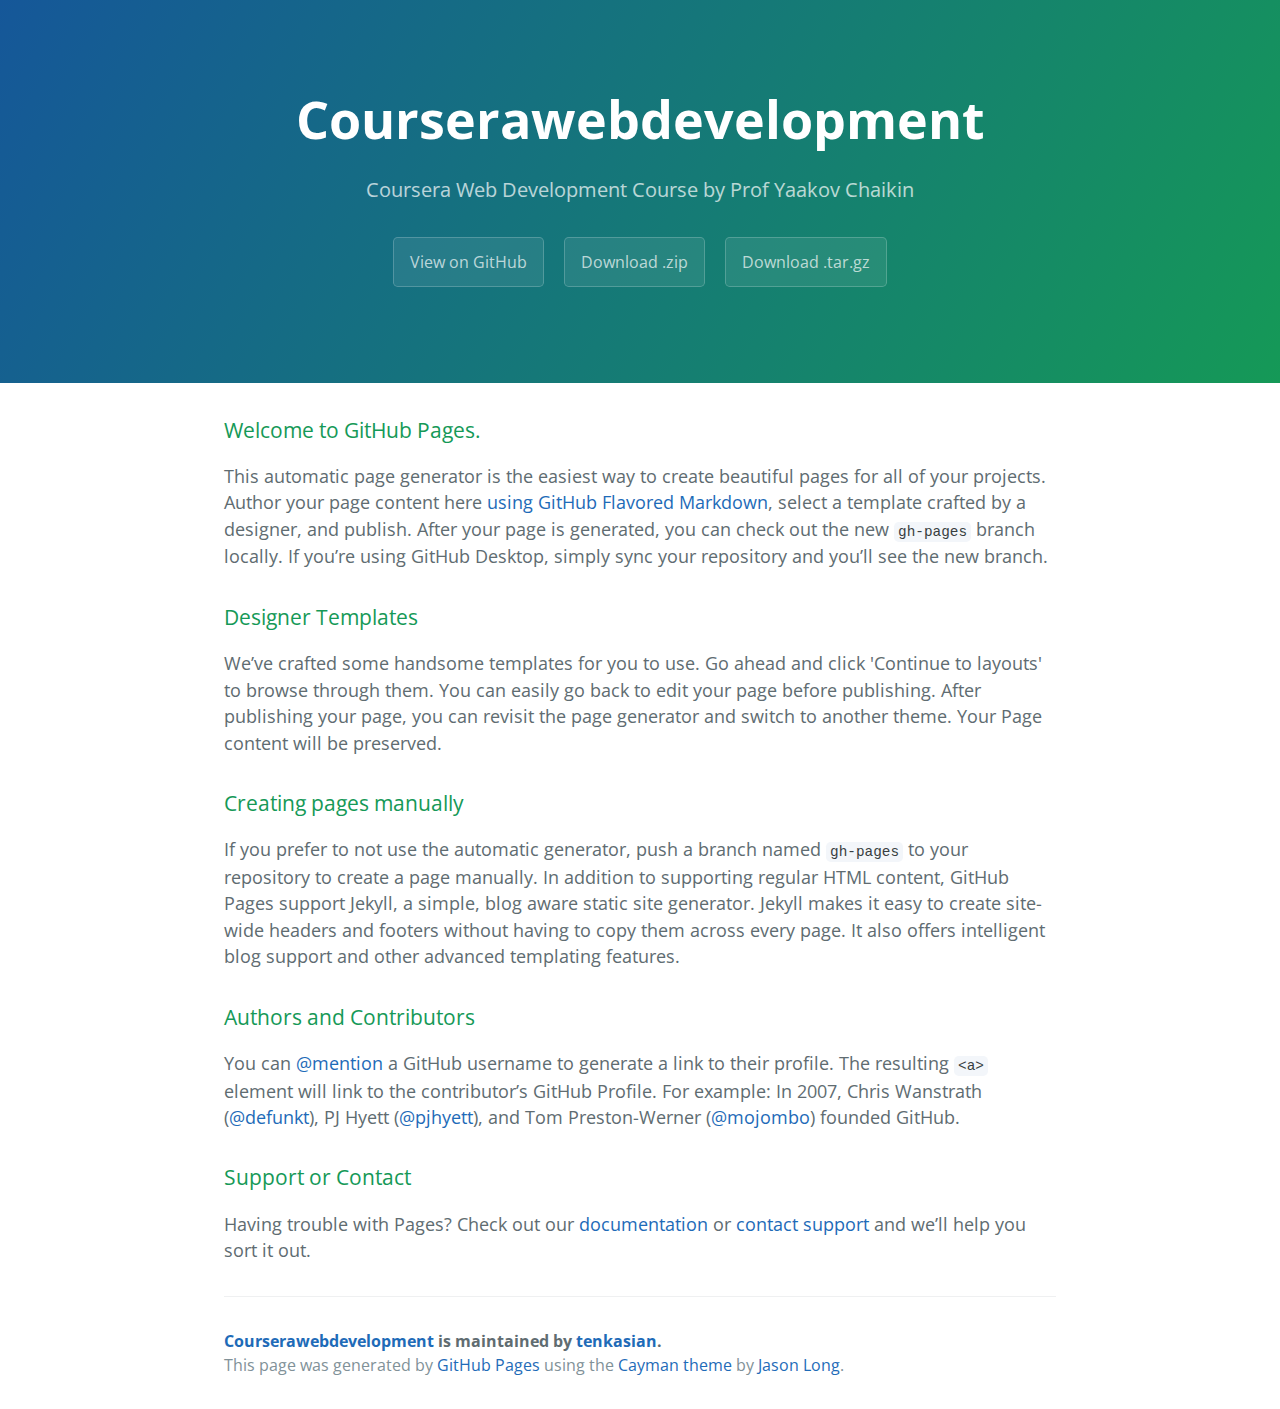
<file: index.html>
<!DOCTYPE html>
<html lang="en-us">
  <head>
    <meta charset="UTF-8">
    <title>Courserawebdevelopment by tenkasian</title>
    <meta name="viewport" content="width=device-width, initial-scale=1">
    <link rel="stylesheet" type="text/css" href="stylesheets/normalize.css" media="screen">
    <link href='https://fonts.googleapis.com/css?family=Open+Sans:400,700' rel='stylesheet' type='text/css'>
    <link rel="stylesheet" type="text/css" href="stylesheets/stylesheet.css" media="screen">
    <link rel="stylesheet" type="text/css" href="stylesheets/github-light.css" media="screen">
  </head>
  <body>
    <section class="page-header">
      <h1 class="project-name">Courserawebdevelopment</h1>
      <h2 class="project-tagline">Coursera Web Development Course by Prof Yaakov Chaikin</h2>
      <a href="https://github.com/tenkasian/CourseraWebDevelopment" class="btn">View on GitHub</a>
      <a href="https://github.com/tenkasian/CourseraWebDevelopment/zipball/master" class="btn">Download .zip</a>
      <a href="https://github.com/tenkasian/CourseraWebDevelopment/tarball/master" class="btn">Download .tar.gz</a>
    </section>

    <section class="main-content">
      <h3>
<a id="welcome-to-github-pages" class="anchor" href="#welcome-to-github-pages" aria-hidden="true"><span aria-hidden="true" class="octicon octicon-link"></span></a>Welcome to GitHub Pages.</h3>

<p>This automatic page generator is the easiest way to create beautiful pages for all of your projects. Author your page content here <a href="https://guides.github.com/features/mastering-markdown/">using GitHub Flavored Markdown</a>, select a template crafted by a designer, and publish. After your page is generated, you can check out the new <code>gh-pages</code> branch locally. If you’re using GitHub Desktop, simply sync your repository and you’ll see the new branch.</p>

<h3>
<a id="designer-templates" class="anchor" href="#designer-templates" aria-hidden="true"><span aria-hidden="true" class="octicon octicon-link"></span></a>Designer Templates</h3>

<p>We’ve crafted some handsome templates for you to use. Go ahead and click 'Continue to layouts' to browse through them. You can easily go back to edit your page before publishing. After publishing your page, you can revisit the page generator and switch to another theme. Your Page content will be preserved.</p>

<h3>
<a id="creating-pages-manually" class="anchor" href="#creating-pages-manually" aria-hidden="true"><span aria-hidden="true" class="octicon octicon-link"></span></a>Creating pages manually</h3>

<p>If you prefer to not use the automatic generator, push a branch named <code>gh-pages</code> to your repository to create a page manually. In addition to supporting regular HTML content, GitHub Pages support Jekyll, a simple, blog aware static site generator. Jekyll makes it easy to create site-wide headers and footers without having to copy them across every page. It also offers intelligent blog support and other advanced templating features.</p>

<h3>
<a id="authors-and-contributors" class="anchor" href="#authors-and-contributors" aria-hidden="true"><span aria-hidden="true" class="octicon octicon-link"></span></a>Authors and Contributors</h3>

<p>You can <a href="https://help.github.com/articles/basic-writing-and-formatting-syntax/#mentioning-users-and-teams" class="user-mention">@mention</a> a GitHub username to generate a link to their profile. The resulting <code>&lt;a&gt;</code> element will link to the contributor’s GitHub Profile. For example: In 2007, Chris Wanstrath (<a href="https://github.com/defunkt" class="user-mention">@defunkt</a>), PJ Hyett (<a href="https://github.com/pjhyett" class="user-mention">@pjhyett</a>), and Tom Preston-Werner (<a href="https://github.com/mojombo" class="user-mention">@mojombo</a>) founded GitHub.</p>

<h3>
<a id="support-or-contact" class="anchor" href="#support-or-contact" aria-hidden="true"><span aria-hidden="true" class="octicon octicon-link"></span></a>Support or Contact</h3>

<p>Having trouble with Pages? Check out our <a href="https://help.github.com/pages">documentation</a> or <a href="https://github.com/contact">contact support</a> and we’ll help you sort it out.</p>

      <footer class="site-footer">
        <span class="site-footer-owner"><a href="https://github.com/tenkasian/CourseraWebDevelopment">Courserawebdevelopment</a> is maintained by <a href="https://github.com/tenkasian">tenkasian</a>.</span>

        <span class="site-footer-credits">This page was generated by <a href="https://pages.github.com">GitHub Pages</a> using the <a href="https://github.com/jasonlong/cayman-theme">Cayman theme</a> by <a href="https://twitter.com/jasonlong">Jason Long</a>.</span>
      </footer>

    </section>

  
  </body>
</html>
</file>
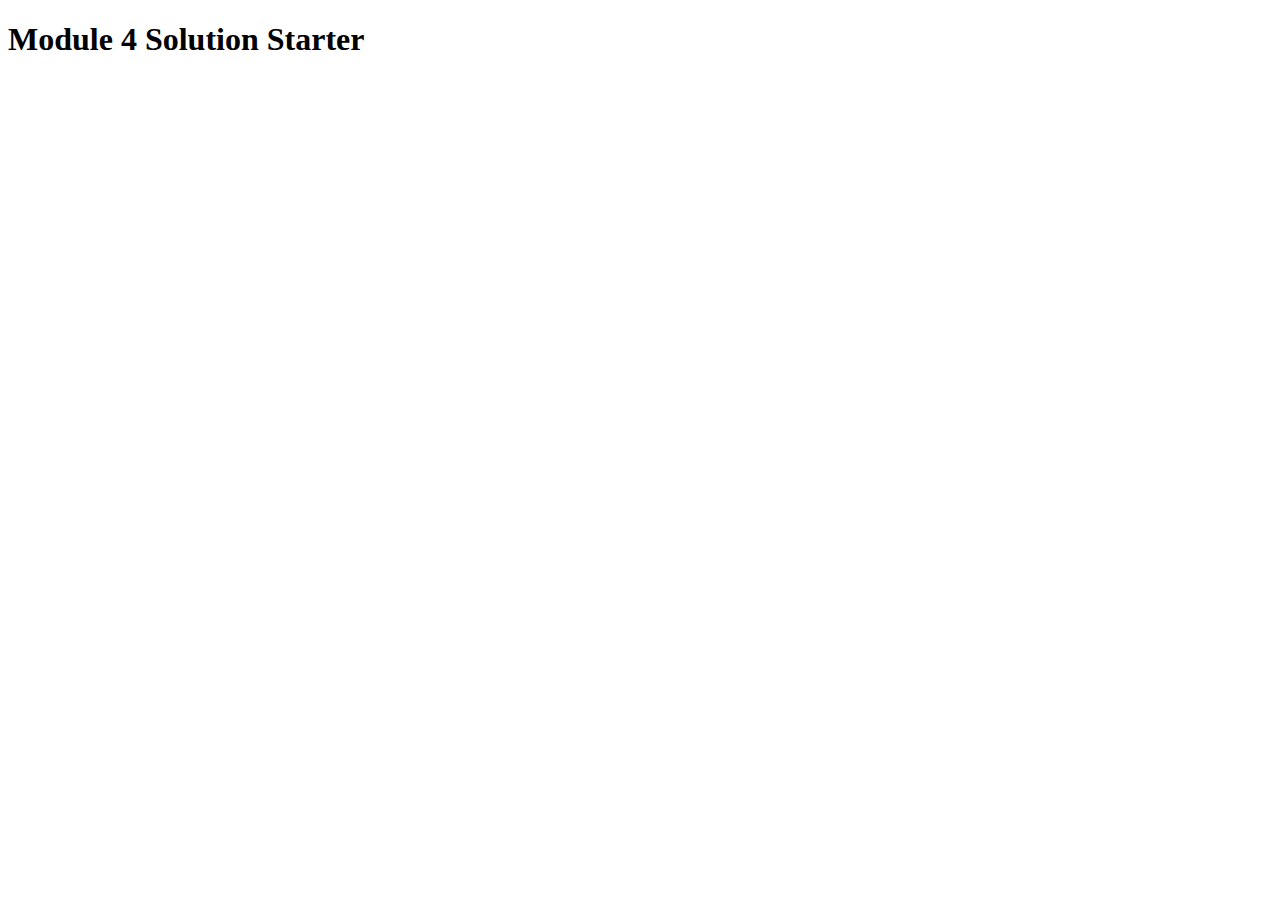
<file: Module_4_Assignment_Solution/index.html>
<!DOCTYPE html>
<html>
<head>
  <meta charset="utf-8">
  <title>Module 4 Solution Starter</title>
  <script src="SpeakHello.js"></script>
  <script src="SpeakGoodBye.js"></script>
  <script src="script.js"></script>
</head>
<body>
  <h1>Module 4 Solution Starter</h1>
</body>
</html>
</file>
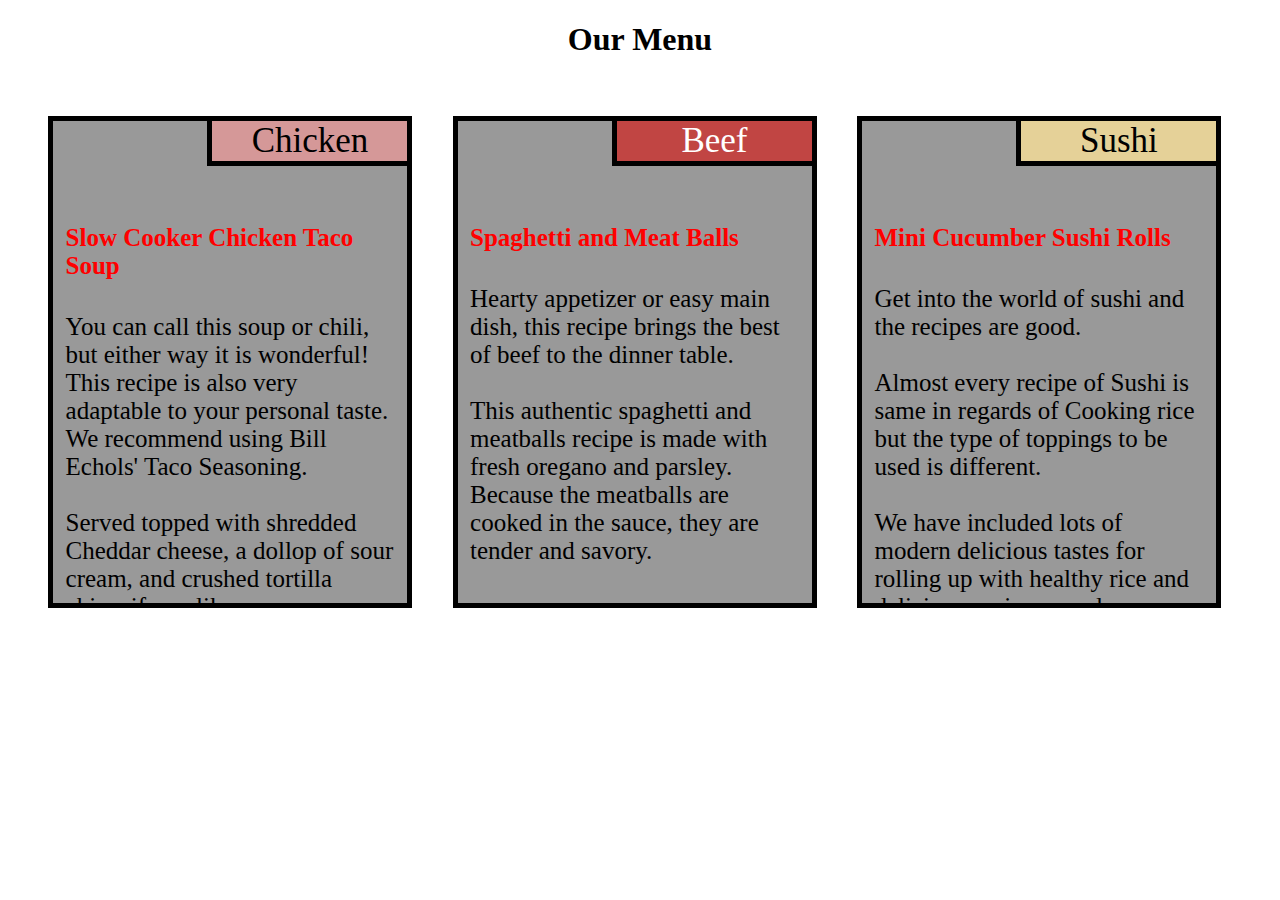
<file: Module_2/Module_2_assignment.html>
<!DOCTYPE html>
<html>
<head>

<link rel="stylesheet" type="text/css" href="style.css">

<meta charset="utf-8">
<meta name="viewport" content="width=device-width, initial-scale=1">
    <title>Module-2 Assignment</title>
</head>
<body>

<h1 class="menu-heading"> Our Menu </h1>

<div class="row">
  
<div class="col-lg col-md"><p>   
  <div id="menu-card"> 
       <h4 class="menu-item-heading">Slow Cooker Chicken Taco Soup</h4>
      <div id="menu-item";> <div class="chicken"> Chicken</div></div>
      You can call this soup or chili, but either way it is wonderful! This recipe is also very adaptable to your personal taste. We recommend using Bill Echols' Taco Seasoning. <br><br>Served topped with shredded Cheddar cheese, a dollop of sour cream, and crushed tortilla chips, if you like. <br><br>I hope you enjoy!"</p>
  </div> 
</div>

<div class="col-lg col-md">  <p>
  <div id="menu-card">
    <h4 class="menu-item-heading"> Spaghetti and Meat Balls</h4>
    <div id="menu-item"> <div class="beef"> Beef</div></div>
    Hearty appetizer or easy main dish, this recipe brings the best of beef to the dinner table.<br><br>This authentic spaghetti and meatballs recipe is made with fresh oregano and parsley. Because the meatballs are cooked in the sauce, they are tender and savory. </p>
  </div>
</div>
 
 <div class="col-lg col-md-1">  <p>
  <div id="menu-card">
    <h4 class="menu-item-heading"> Mini Cucumber Sushi Rolls </h4>
    <div id="menu-item"> <div class="sushi"> Sushi  </div></div>
    Get into the world of sushi and the recipes are good.<br><br>Almost every recipe of Sushi is same in regards of Cooking rice but the type of toppings to be used is different. <br><br>We have included lots of modern delicious tastes for rolling up with healthy rice and delicious nori seaweed wrapping. Recipes include: vegetarian sushi with cucumber, chives and cashews; California roll with avocado, cucumber and fresh crab; and roast pork with pickled plums.<br><br>
    </p>
 </div>
</div>
</div>
  


</body>
</html>
</file>
<file: stylesheets/stylesheet.css>
* {
  box-sizing: border-box; }

body {
  padding: 0;
  margin: 0;
  font-family: "Open Sans", "Helvetica Neue", Helvetica, Arial, sans-serif;
  font-size: 16px;
  line-height: 1.5;
  color: #606c71; }

a {
  color: #1e6bb8;
  text-decoration: none; }
  a:hover {
    text-decoration: underline; }

.btn {
  display: inline-block;
  margin-bottom: 1rem;
  color: rgba(255, 255, 255, 0.7);
  background-color: rgba(255, 255, 255, 0.08);
  border-color: rgba(255, 255, 255, 0.2);
  border-style: solid;
  border-width: 1px;
  border-radius: 0.3rem;
  transition: color 0.2s, background-color 0.2s, border-color 0.2s; }
  .btn + .btn {
    margin-left: 1rem; }

.btn:hover {
  color: rgba(255, 255, 255, 0.8);
  text-decoration: none;
  background-color: rgba(255, 255, 255, 0.2);
  border-color: rgba(255, 255, 255, 0.3); }

@media screen and (min-width: 64em) {
  .btn {
    padding: 0.75rem 1rem; } }

@media screen and (min-width: 42em) and (max-width: 64em) {
  .btn {
    padding: 0.6rem 0.9rem;
    font-size: 0.9rem; } }

@media screen and (max-width: 42em) {
  .btn {
    display: block;
    width: 100%;
    padding: 0.75rem;
    font-size: 0.9rem; }
    .btn + .btn {
      margin-top: 1rem;
      margin-left: 0; } }

.page-header {
  color: #fff;
  text-align: center;
  background-color: #159957;
  background-image: linear-gradient(120deg, #155799, #159957); }

@media screen and (min-width: 64em) {
  .page-header {
    padding: 5rem 6rem; } }

@media screen and (min-width: 42em) and (max-width: 64em) {
  .page-header {
    padding: 3rem 4rem; } }

@media screen and (max-width: 42em) {
  .page-header {
    padding: 2rem 1rem; } }

.project-name {
  margin-top: 0;
  margin-bottom: 0.1rem; }

@media screen and (min-width: 64em) {
  .project-name {
    font-size: 3.25rem; } }

@media screen and (min-width: 42em) and (max-width: 64em) {
  .project-name {
    font-size: 2.25rem; } }

@media screen and (max-width: 42em) {
  .project-name {
    font-size: 1.75rem; } }

.project-tagline {
  margin-bottom: 2rem;
  font-weight: normal;
  opacity: 0.7; }

@media screen and (min-width: 64em) {
  .project-tagline {
    font-size: 1.25rem; } }

@media screen and (min-width: 42em) and (max-width: 64em) {
  .project-tagline {
    font-size: 1.15rem; } }

@media screen and (max-width: 42em) {
  .project-tagline {
    font-size: 1rem; } }

.main-content :first-child {
  margin-top: 0; }
.main-content img {
  max-width: 100%; }
.main-content h1, .main-content h2, .main-content h3, .main-content h4, .main-content h5, .main-content h6 {
  margin-top: 2rem;
  margin-bottom: 1rem;
  font-weight: normal;
  color: #159957; }
.main-content p {
  margin-bottom: 1em; }
.main-content code {
  padding: 2px 4px;
  font-family: Consolas, "Liberation Mono", Menlo, Courier, monospace;
  font-size: 0.9rem;
  color: #383e41;
  background-color: #f3f6fa;
  border-radius: 0.3rem; }
.main-content pre {
  padding: 0.8rem;
  margin-top: 0;
  margin-bottom: 1rem;
  font: 1rem Consolas, "Liberation Mono", Menlo, Courier, monospace;
  color: #567482;
  word-wrap: normal;
  background-color: #f3f6fa;
  border: solid 1px #dce6f0;
  border-radius: 0.3rem; }
  .main-content pre > code {
    padding: 0;
    margin: 0;
    font-size: 0.9rem;
    color: #567482;
    word-break: normal;
    white-space: pre;
    background: transparent;
    border: 0; }
.main-content .highlight {
  margin-bottom: 1rem; }
  .main-content .highlight pre {
    margin-bottom: 0;
    word-break: normal; }
.main-content .highlight pre, .main-content pre {
  padding: 0.8rem;
  overflow: auto;
  font-size: 0.9rem;
  line-height: 1.45;
  border-radius: 0.3rem; }
.main-content pre code, .main-content pre tt {
  display: inline;
  max-width: initial;
  padding: 0;
  margin: 0;
  overflow: initial;
  line-height: inherit;
  word-wrap: normal;
  background-color: transparent;
  border: 0; }
  .main-content pre code:before, .main-content pre code:after, .main-content pre tt:before, .main-content pre tt:after {
    content: normal; }
.main-content ul, .main-content ol {
  margin-top: 0; }
.main-content blockquote {
  padding: 0 1rem;
  margin-left: 0;
  color: #819198;
  border-left: 0.3rem solid #dce6f0; }
  .main-content blockquote > :first-child {
    margin-top: 0; }
  .main-content blockquote > :last-child {
    margin-bottom: 0; }
.main-content table {
  display: block;
  width: 100%;
  overflow: auto;
  word-break: normal;
  word-break: keep-all; }
  .main-content table th {
    font-weight: bold; }
  .main-content table th, .main-content table td {
    padding: 0.5rem 1rem;
    border: 1px solid #e9ebec; }
.main-content dl {
  padding: 0; }
  .main-content dl dt {
    padding: 0;
    margin-top: 1rem;
    font-size: 1rem;
    font-weight: bold; }
  .main-content dl dd {
    padding: 0;
    margin-bottom: 1rem; }
.main-content hr {
  height: 2px;
  padding: 0;
  margin: 1rem 0;
  background-color: #eff0f1;
  border: 0; }

@media screen and (min-width: 64em) {
  .main-content {
    max-width: 64rem;
    padding: 2rem 6rem;
    margin: 0 auto;
    font-size: 1.1rem; } }

@media screen and (min-width: 42em) and (max-width: 64em) {
  .main-content {
    padding: 2rem 4rem;
    font-size: 1.1rem; } }

@media screen and (max-width: 42em) {
  .main-content {
    padding: 2rem 1rem;
    font-size: 1rem; } }

.site-footer {
  padding-top: 2rem;
  margin-top: 2rem;
  border-top: solid 1px #eff0f1; }

.site-footer-owner {
  display: block;
  font-weight: bold; }

.site-footer-credits {
  color: #819198; }

@media screen and (min-width: 64em) {
  .site-footer {
    font-size: 1rem; } }

@media screen and (min-width: 42em) and (max-width: 64em) {
  .site-footer {
    font-size: 1rem; } }

@media screen and (max-width: 42em) {
  .site-footer {
    font-size: 0.9rem; } }
</file>
<file: stylesheets/github-light.css>
/*
The MIT License (MIT)

Copyright (c) 2016 GitHub, Inc.

Permission is hereby granted, free of charge, to any person obtaining a copy
of this software and associated documentation files (the "Software"), to deal
in the Software without restriction, including without limitation the rights
to use, copy, modify, merge, publish, distribute, sublicense, and/or sell
copies of the Software, and to permit persons to whom the Software is
furnished to do so, subject to the following conditions:

The above copyright notice and this permission notice shall be included in all
copies or substantial portions of the Software.

THE SOFTWARE IS PROVIDED "AS IS", WITHOUT WARRANTY OF ANY KIND, EXPRESS OR
IMPLIED, INCLUDING BUT NOT LIMITED TO THE WARRANTIES OF MERCHANTABILITY,
FITNESS FOR A PARTICULAR PURPOSE AND NONINFRINGEMENT. IN NO EVENT SHALL THE
AUTHORS OR COPYRIGHT HOLDERS BE LIABLE FOR ANY CLAIM, DAMAGES OR OTHER
LIABILITY, WHETHER IN AN ACTION OF CONTRACT, TORT OR OTHERWISE, ARISING FROM,
OUT OF OR IN CONNECTION WITH THE SOFTWARE OR THE USE OR OTHER DEALINGS IN THE
SOFTWARE.

*/

.pl-c /* comment */ {
  color: #969896;
}

.pl-c1 /* constant, variable.other.constant, support, meta.property-name, support.constant, support.variable, meta.module-reference, markup.raw, meta.diff.header */,
.pl-s .pl-v /* string variable */ {
  color: #0086b3;
}

.pl-e /* entity */,
.pl-en /* entity.name */ {
  color: #795da3;
}

.pl-smi /* variable.parameter.function, storage.modifier.package, storage.modifier.import, storage.type.java, variable.other */,
.pl-s .pl-s1 /* string source */ {
  color: #333;
}

.pl-ent /* entity.name.tag */ {
  color: #63a35c;
}

.pl-k /* keyword, storage, storage.type */ {
  color: #a71d5d;
}

.pl-s /* string */,
.pl-pds /* punctuation.definition.string, string.regexp.character-class */,
.pl-s .pl-pse .pl-s1 /* string punctuation.section.embedded source */,
.pl-sr /* string.regexp */,
.pl-sr .pl-cce /* string.regexp constant.character.escape */,
.pl-sr .pl-sre /* string.regexp source.ruby.embedded */,
.pl-sr .pl-sra /* string.regexp string.regexp.arbitrary-repitition */ {
  color: #183691;
}

.pl-v /* variable */ {
  color: #ed6a43;
}

.pl-id /* invalid.deprecated */ {
  color: #b52a1d;
}

.pl-ii /* invalid.illegal */ {
  color: #f8f8f8;
  background-color: #b52a1d;
}

.pl-sr .pl-cce /* string.regexp constant.character.escape */ {
  font-weight: bold;
  color: #63a35c;
}

.pl-ml /* markup.list */ {
  color: #693a17;
}

.pl-mh /* markup.heading */,
.pl-mh .pl-en /* markup.heading entity.name */,
.pl-ms /* meta.separator */ {
  font-weight: bold;
  color: #1d3e81;
}

.pl-mq /* markup.quote */ {
  color: #008080;
}

.pl-mi /* markup.italic */ {
  font-style: italic;
  color: #333;
}

.pl-mb /* markup.bold */ {
  font-weight: bold;
  color: #333;
}

.pl-md /* markup.deleted, meta.diff.header.from-file */ {
  color: #bd2c00;
  background-color: #ffecec;
}

.pl-mi1 /* markup.inserted, meta.diff.header.to-file */ {
  color: #55a532;
  background-color: #eaffea;
}

.pl-mdr /* meta.diff.range */ {
  font-weight: bold;
  color: #795da3;
}

.pl-mo /* meta.output */ {
  color: #1d3e81;
}
</file>
<file: Module_2/style.css>
<style>

* {
  box-sizing: border-box;
}

.row {
  width: 100%;
}

/* - For Large devices only - */
@media (min-width: 992px) {
      .col-lg {
    float: left; 
    }

    .col-lg {
      width: 32%
    }
}

/********** Medium devices only *********/
@media (min-width: 768px) and (max-width: 991px){
   .col-md, .col-md-1 {
    float: left;
  }

.col-md {
  width: 50%;
}

.col-md-1 {
    width: 100%;
  }
}

#menu-card {
  position: relative;
  height: 400px;
  border: 5px solid black;
  float: left;
  padding: 3%;
  margin-left: 10%;
  margin-bottom: 5%;
  background-color: #999999;
  padding-top: 70px;
  font-size: 25px;
  overflow: auto;
}

#menu-item {
  position: absolute;
  height: 40px;
  width:195px;
  top: 0px;
  right: 0px;
  font-family: courier bold;
  font-size: 35px;
  border-bottom: 5px solid black;
  border-left: 5px solid black;
  text-align: center;
 }

.menu-heading {
  text-align: center;
  padding-bottom: 20px;
}

.menu-item-heading {
color: red;

}

div.chicken {
  background-color: #D59898;
}

div.beef {
  background-color: #C14543;
  color: white;
}

div.sushi {
 background-color: #E5D198;
}
</style>
</file>
